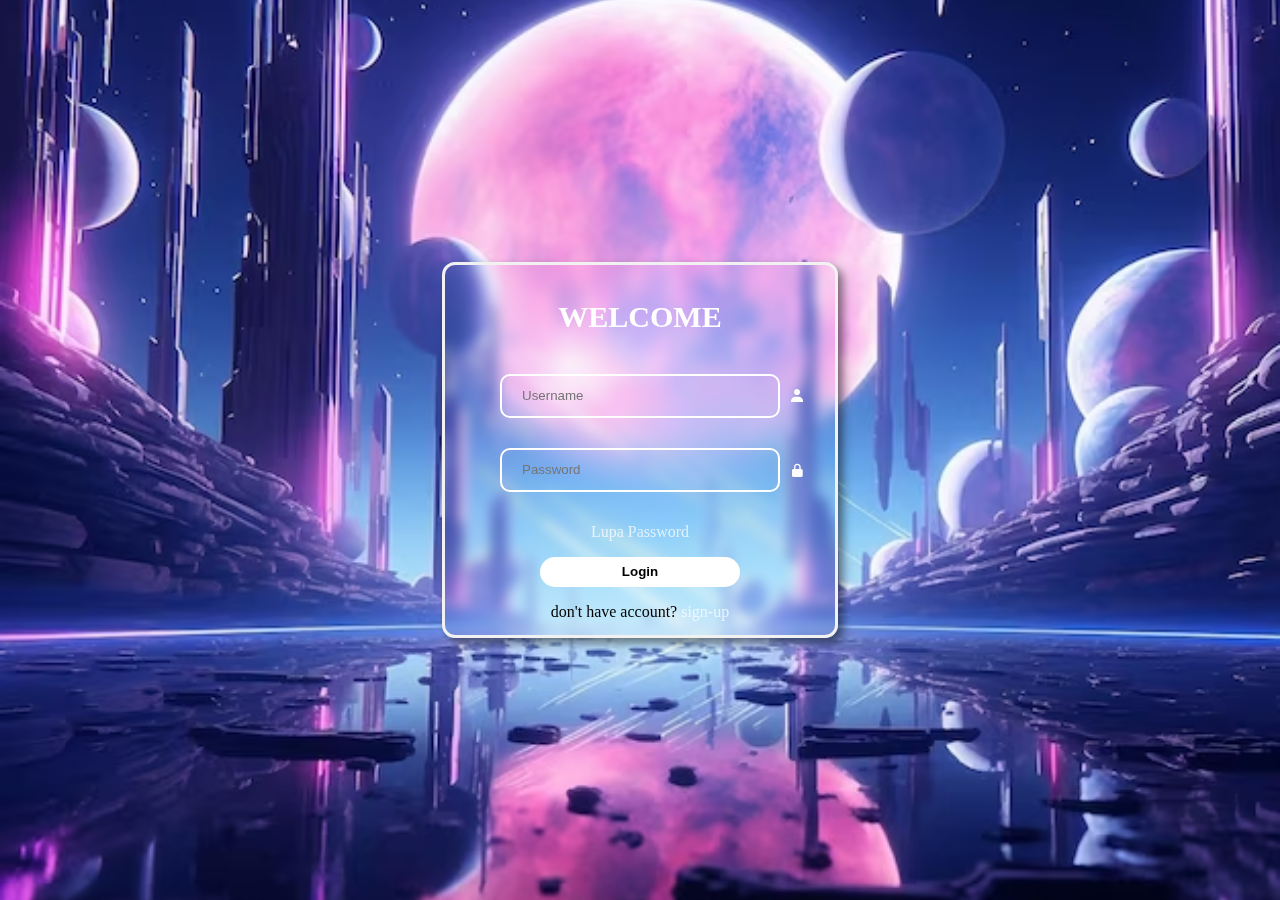
<file: index.html>
<html lang="en">
<head>
    <meta charset="UTF-8">
    <meta name="viewport" content="width=device-width, initial-scale=1.0">
    <link rel="stylesheet" href="styles.css">
    <link rel="stylesheet" href="https://unpkg.com/boxicons@2.1.4/css/boxicons.min.css">
    <title>Login Form 2.0</title>
</head>
<body>
 <div class="wrapper">
    <h2>WELCOME</h2>
    <form action="#">
        <div class="input-field">
            <input type="email" placeholder="Username" required>
            <i class="bx bxs-user"></i>
        </div>
        <div class="input-field">
            <input type="password" placeholder="Password" required>
            <i class="bx bxs-lock-alt"></i>
        </div>
        <a href="#" class="forgot">
            <p>Lupa Password</p>
        </a>
        <button type="submit" class="login"> Login </button>
        <p>don't have account? <a href="#" class="sign-up"> sign-up</a></p>
    </form>

 </div>   
</body>
</html>
</file>
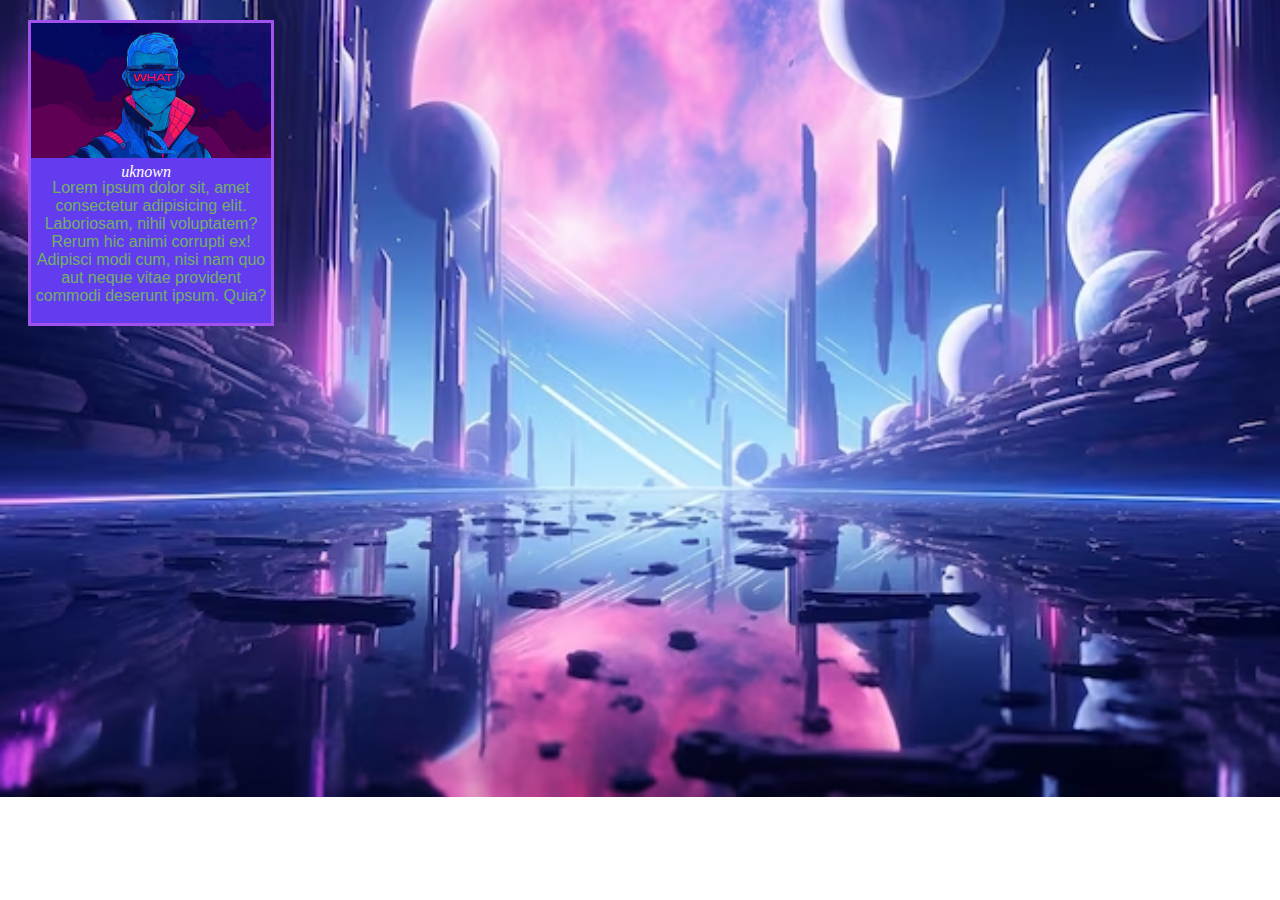
<file: index2.html>
<!DOCTYPE html>
<html lang="en">
<head>
    <meta charset="UTF-8">
    <meta name="viewport" content="width=device-width, initial-scale=1.0">
    <link rel="stylesheet" href="styles2.css">
    <title>MENU</title>
</head>
<body>
    <div class="container">
        <div class="katalog">
            <img src="prf" alt="2077"><br>
            <cite>uknown</cite>
            <br>
        </div>
        <p>Lorem ipsum dolor sit, amet consectetur adipisicing elit. Laboriosam, nihil voluptatem? Rerum hic animi corrupti ex! Adipisci modi cum, nisi nam quo aut neque vitae provident commodi deserunt ipsum. Quia?</p>
    </div>
    
        
    </div>
</body>
</html>
</file>
<file: styles.css>
body{
    background:url(img.jpg) no-repeat;
    background-position: center;
    background-size: cover;
    width: 400px;
    height: 600px;
}
.wrapper h2{
    font-size: 30px;
    color: white;
}
.wrapper{
    position: absolute;
    top: 50%;
    left: 50%;
    transform: translate(-50%,-50%);
    width: 350px;
    height: 350px;
    text-align: center;
    border: 3px solid rgb(241, 241, 241);
    border-radius: 13px;
    padding: 10px 20px;
    background: transparent;
    backdrop-filter: blur(6px);
    box-shadow: 5px 5px 10px 0 rgba(0, 0, 0, 0.5);
}
.input-field{
    position: relative;
}
.input-field input[type="email"],
.input-field input[type="password"] {
    border-radius: 10px;
    background: transparent;
    margin: 15px;
    border: 2px solid rgb(255, 255, 255);
    width: 280px;
    height: 2px;
    padding: 20px 40px 20px 20px;
    backdrop-filter: blur(15px);
}
.input-field i {
    position: absolute ;
    top: 50%;
    transform: translateY(-50%);
    right: 10px;
    color: rgb(252, 252, 252);
}
.input::placeholder {
    color: rgb(255, 255, 255);
}
.input-field input[type="email"]:focus::placeholder,
.input-field input[type="password"]:focus::placeholder{
    transform: translateY(-100%);
    transition: transform 0.2s ease-in-out;
    font-size: 14px;
}
.input-field input[type="email"]:not(:focus)::placeholder,
.input-field input[type="password"]:not(:focus:)::placeholder {
    transform: translateY(0%);
    transition: transform 0.2s ease-in-out;
    font-size: 16px;
} 
a.forgot {
    text-decoration: none;
    position: relative;
    color: rgb(255, 255, 255,0.712);
}
a.forgot:hover {
    text-decoration: none;
    color:#fffffffd ;
}
a.sign-up {
    text-decoration: none;
    color: rgba(255, 255, 255, 0.712);
}
a.sign-up:hover {
    text-decoration: underline;
    color: #fffffffd;
}
.wrapper .login{
    background: #fff;
    border: none;
    outline: none;
    cursor: pointer;
    font-weight: 600;
    border-radius: 45px;
    width: 200px;
    height: 30px;
}
</file>
<file: styles2.css>
body{
    background:url(img.jpg) no-repeat;
    background-position: center;
    background-size: cover;
    width: 400px;
    height: 600px;
}
.container{
    border: 3px solid #a252ec;
    background-color: rgb(98, 60, 238);
    height: 300px;
    width: 60%;
    position: relative;
    margin: 20px;
}
img{
    position: absolute;
    height: 135px;
}
cite{
    top: 140px;
    text-align: center;
    position: absolute ;
    color: white;
    right: 100px;
}
p{
    position: absolute ;
    top: 140px;
    text-align: center;
    font-family: 'Franklin Gothic Medium', 'Arial Narrow', Arial, sans-serif;
    color: rgba(128, 255, 0, 0.603);
}
.kolom {
    border: 2px solid white;
    margin: 20px;
    height: 70px;
    padding: 70px;
}
</file>
